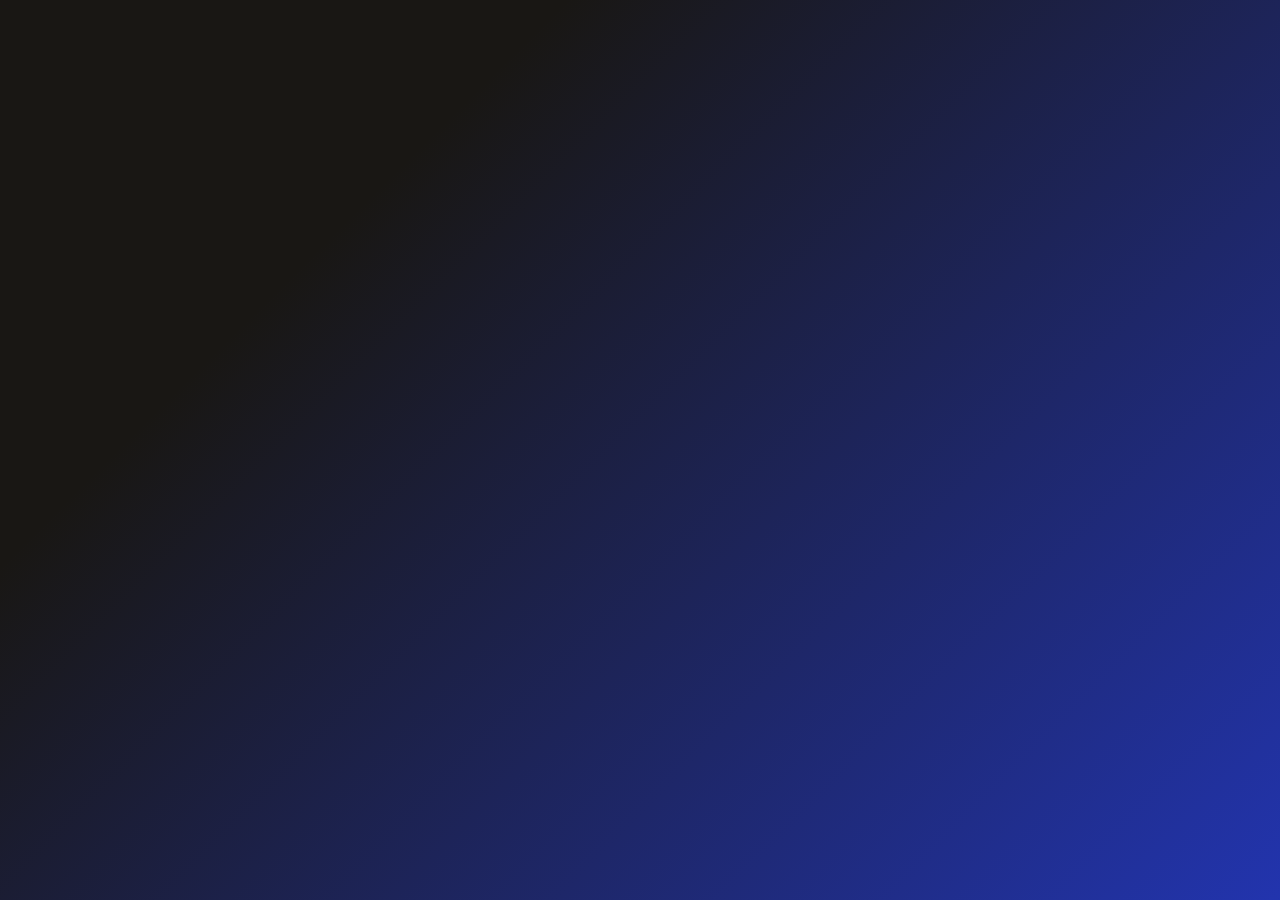
<file: 01-cards-sources/index.html>
<!DOCTYPE html>
<html lang="en">
<head>
    <meta charset="UTF-8"/>
    <meta name="viewport" content="width=device-width, initial-scale=1.0"/>
    <link rel="stylesheet" href="styles.css"/>
    <title>Карточки | Проект 1</title>
</head>
<body>
<!--https://images.unsplash.com/photo-1524704654690-b56c05c78a00?ixlib=rb-1.2.1&ixid=MnwxMjA3fDB8MHxwaG90by1wYWdlfHx8fGVufDB8fHx8&auto=format&fit=crop&w=1169&q=80-->
<div class="container">

    <div
            class="slide"
            style="
          background-image: url(
          'https://images.unsplash.com/photo-1634813853938-e792dc26b05b?ixlib=rb-1.2.1&ixid=MnwxMjA3fDB8MHxwaG90by1wYWdlfHx8fGVufDB8fHx8&auto=format&fit=crop&w=1170&q=80');
        "
    >
        <h3>Black fish</h3>
    </div>
    <div
            class="slide"
            style="background-image: url(
          'https://images.unsplash.com/photo-1581242163722-caf37479b25c?ixlib=rb-1.2.1&ixid=MnwxMjA3fDB8MHxwaG90by1wYWdlfHx8fGVufDB8fHx8&auto=format&fit=crop&w=1171&q=80');"
    >
        <h3>Clown fish</h3>
    </div>
    <div
            class="slide"
            style="
          background-image: url(
          'https://images.unsplash.com/photo-1509747129352-c4244f0b9bf9?ixlib=rb-1.2.1&ixid=MnwxMjA3fDB8MHxwaG90by1wYWdlfHx8fGVufDB8fHx8&auto=format&fit=crop&w=1170&q=80');
        "
    >
        <h3>Turtle</h3>
    </div>
    <div
            class="slide"
            style="
          background-image: url(
          'https://images.unsplash.com/photo-1628944681206-2ee8d63b0a6b?ixlib=rb-1.2.1&ixid=MnwxMjA3fDB8MHxwaG90by1wYWdlfHx8fGVufDB8fHx8&auto=format&fit=crop&w=1170&q=80');
        "
    >
        <h3>Squid</h3>
    </div>
    <div
            class="slide"
            style="
          background-image: url(
          'https://images.unsplash.com/photo-1508625935447-e0ebc2cdf6bf?ixlib=rb-1.2.1&ixid=MnwxMjA3fDB8MHxwaG90by1wYWdlfHx8fGVufDB8fHx8&auto=format&fit=crop&w=735&q=80');
        "
    >
        <h3>Medusa</h3>
    </div>
</div>

<script>
    const slides = document.querySelectorAll('.slide');

    function clearSlides() {
        slides.forEach(i => {
            i.classList.remove('active');
        })
    }

    slides.forEach(i => {

        i.addEventListener('click', () => {
            const isActive = i.classList.contains('active');
            clearSlides();
            if (!isActive) {
                i.classList.add('active');
            }


        })
    })


</script>
</body>
</html>
</file>
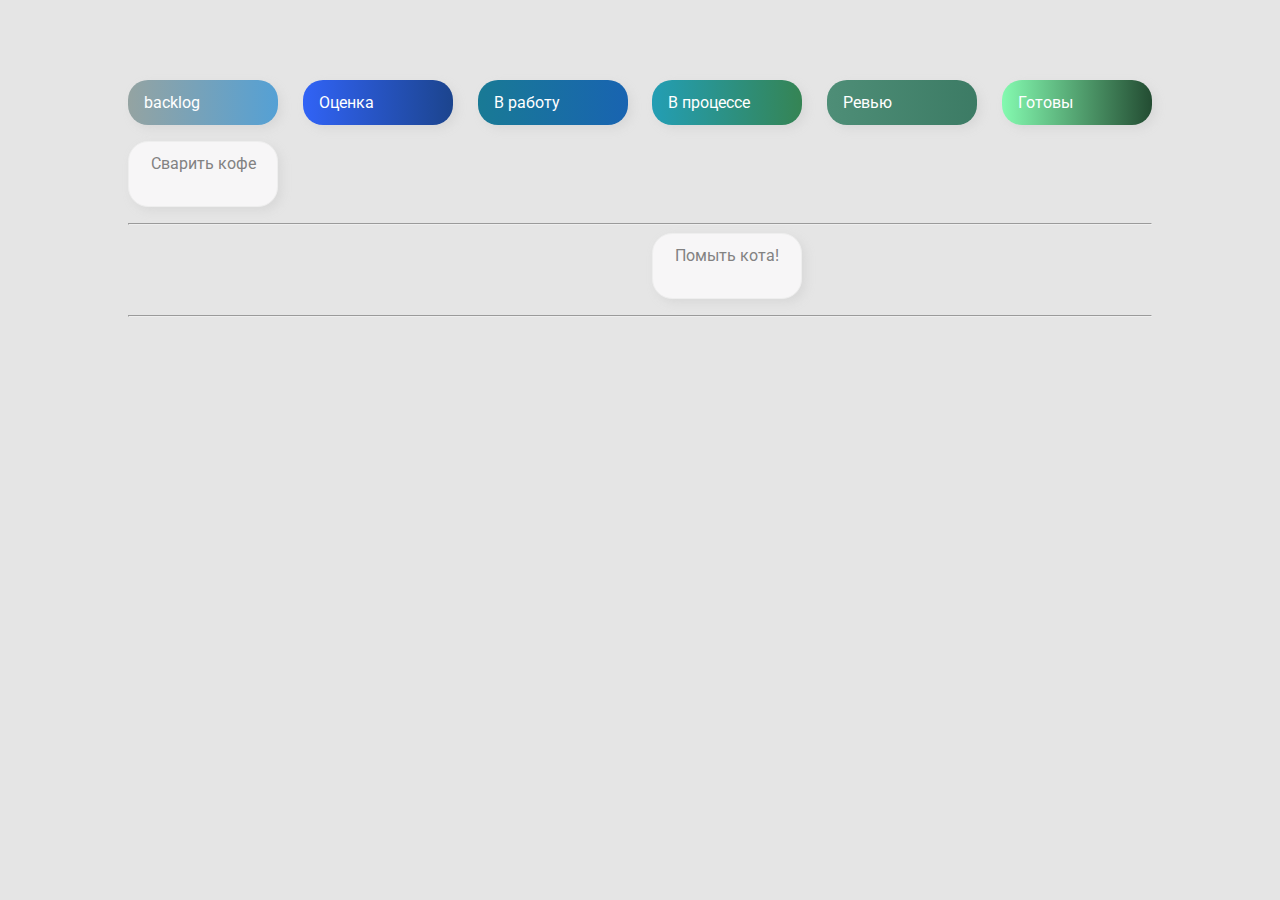
<file: 02-drag-n-drop-sources/index.html>
<!DOCTYPE html>
<html lang="en">
  <head>
    <meta charset="UTF-8" />
    <meta name="viewport" content="width=device-width, initial-scale=1.0" />
    <link rel="stylesheet" href="styles.css" />
    <title>Drag & Drop | Проект 2</title>
  </head>
  <body>

    <div>

      <div class="row">
          <div class="col-header backlog">backlog</div>
          <div class="col-header assessment">Оценка</div>
          <div class="col-header start">В работу</div>
          <div class="col-header progress">В процессе</div>
          <div class="col-header review">Ревью</div>
          <div class="col-header done">Готовы</div>
      </div>

      <div class="row">
        <div class="placeholder">
          <div class="item" draggable="true">Сварить кофе</div>
        </div>
        <div class="placeholder"></div>
        <div class="placeholder"></div>
        <div class="placeholder"></div>
        <div class="placeholder"></div>
        <div class="placeholder"></div>
      </div>

      <hr>

      <div class="row">
        <div class="placeholder"></div>
        <div class="placeholder"></div>
        <div class="placeholder"></div>
        <div class="placeholder">
          <div class="item" draggable="true">Помыть кота!</div>
        </div>
        <div class="placeholder"></div>
        <div class="placeholder"></div>
      </div>

      <hr>

    </div>


    <script>
        const items = document.querySelectorAll('.item');
        const placeHolders = document.querySelectorAll('.placeholder');
        let currentItem;



        for(let i of items) {
          i.addEventListener('dragstart', (e) => {
            currentItem = e.target;
            e.target.classList.add('hold')
            setTimeout(() => e.target.classList.add('hidden'), 0)
          })

          i.addEventListener('dragend', (e) => {
            e.target.className = 'item';
          })


        }

        for(let i of placeHolders) {

          i.addEventListener('dragenter', (e) => {
            e.target.classList.add('hovered');
          });

          i.addEventListener('dragleave', (e) => {
            e.target.classList.remove('hovered');
          });

          i.addEventListener('dragover', (e) => {
            e.preventDefault();
          });

          i.addEventListener('drop', (e) => {

            if(e.target.classList.contains('placeholder')) {
              e.target.append(currentItem);
              e.target.classList.remove('hovered')
            }
            e.target.classList.remove('hovered');

          });


        }

    </script>
  </body>
</html>
</file>
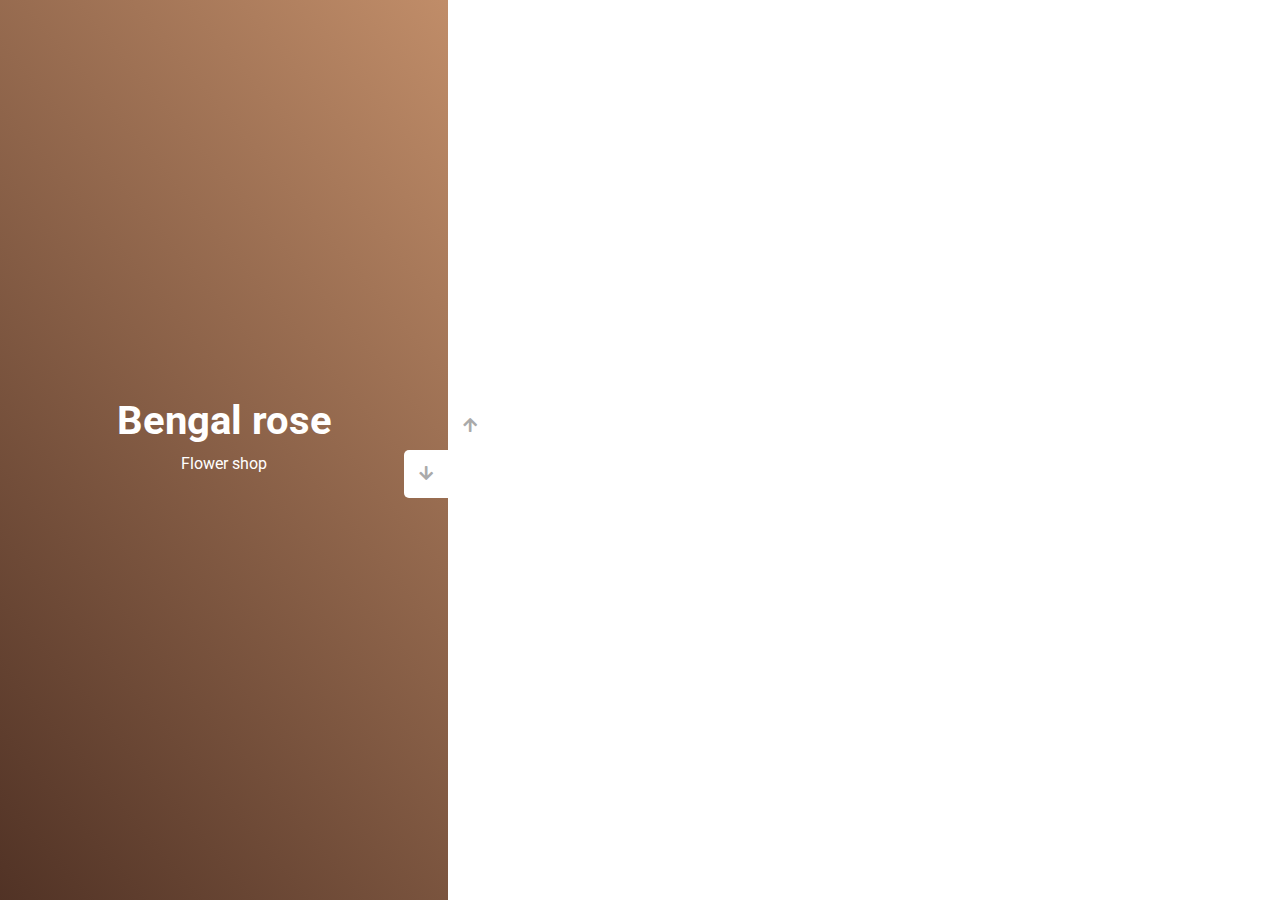
<file: 03-slider-sources/index.html>
<!DOCTYPE html>
<html lang="en">
  <head>
    <meta charset="UTF-8" />
    <meta name="viewport" content="width=device-width, initial-scale=1.0" />
    <link
      rel="stylesheet"
      href="https://cdnjs.cloudflare.com/ajax/libs/font-awesome/5.15.1/css/all.min.css"
    />
    <link rel="stylesheet" href="style.css" />
    <title>Слайдер | Проект 3</title>
  </head>
  <body>
    <div class="container">

      <div class="sidebar">

        <div style="background: linear-gradient(220.16deg, #e4e1f1 -8%, #d862b6 138%);">
          <h1>China Aster</h1>
          <p>Flower shop</p>
        </div>
        <div style="background: linear-gradient(229.99deg, #271f1a -26%, #615f4f 145%);">
          <h1>Peony</h1>
          <p>Flower shop</p>
        </div>
        <div style="background: linear-gradient(215.32deg, #ba6f72 -1%, #ac4044 124%);">
          <h1>Persian buttercup</h1>
          <p>Flower shop</p>
        </div>
        <div style="background: linear-gradient(221.87deg, #030102 1%, #ae809a 128%);">
          <h1>French rose</h1>
          <p>Flower shop</p>
        </div>
        <div style="background: linear-gradient(229.99deg, #dda47a -26%, #1f0a07 145%);">
          <h1>Bengal rose</h1>
          <p>Flower shop</p>
        </div>
      </div>

      <div class="main-slide">
        <div
                style="
            background-image: url('https://images.unsplash.com/photo-1654111080658-ef36580efc9c?ixlib=rb-1.2.1&ixid=MnwxMjA3fDB8MHxwaG90by1wYWdlfHx8fGVufDB8fHx8&auto=format&fit=crop&w=736&q=80');
          "
        ></div>
        <div
          style="
            background-image: url('https://images.unsplash.com/photo-1588957146115-76bbf94040da?ixlib=rb-1.2.1&ixid=MnwxMjA3fDB8MHxwaG90by1wYWdlfHx8fGVufDB8fHx8&auto=format&fit=crop&w=686&q=80');
          "
        ></div>
        <div
          style="
            background-image: url('https://images.unsplash.com/photo-1654111080435-d7b55f8e8894?ixlib=rb-1.2.1&ixid=MnwxMjA3fDB8MHxwaG90by1wYWdlfHx8fGVufDB8fHx8&auto=format&fit=crop&w=1074&q=80');
          "
        ></div>

        <div
                style="
            background-image: url('https://images.unsplash.com/photo-1511201173873-c327e63eb6c4?ixlib=rb-1.2.1&ixid=MnwxMjA3fDB8MHxwaG90by1wYWdlfHx8fGVufDB8fHx8&auto=format&fit=crop&w=880&q=80');
          "
        ></div>


        <div
                style="
            background-image: url('https://images.unsplash.com/photo-1527960609338-2f6aa1b6046c?ixlib=rb-1.2.1&ixid=MnwxMjA3fDB8MHxwaG90by1wYWdlfHx8fGVufDB8fHx8&auto=format&fit=crop&w=1170&q=80');
          "
        ></div>

<!--        -->
      </div>
      <div class="controls">
        <button class="down-button">
          <i class="fas fa-arrow-down"></i>
        </button>
        <button class="up-button">
          <i class="fas fa-arrow-up"></i>
        </button>
      </div>
    </div>

    <script>

      const container = document.querySelector('.container');

      const downButton = document.querySelector('.down-button');
      const upButton = document.querySelector('.up-button');

      const sidebar = document.querySelector('.sidebar');
      const slide = document.querySelector('.main-slide');

      const slideLength = slide.querySelectorAll('div').length;

      const viewportHeight = container.clientHeight;
      let slideCount = 0;

      sidebar.style.top = `-${ (slideLength - 1) * 100}vh`;

      downButton.addEventListener('click', () => {
        changeSlide('down');
      })

      upButton.addEventListener('click', () => {
        changeSlide('up');

      })

      function changeSlide(direction) {

        if(direction === 'up') {
          slideCount = (slideCount > slideLength - 2) ? 0 : slideCount + 1;
        }

        if(direction === 'down') {
          slideCount = (slideCount < 1) ? slideLength - 1 : slideCount - 1;
        }

        slide.style.transform = `translateY(-${viewportHeight * slideCount}px)`;
        sidebar.style.transform = `translateY(${viewportHeight * slideCount}px)`;
      }

    </script>
  </body>
</html>
</file>
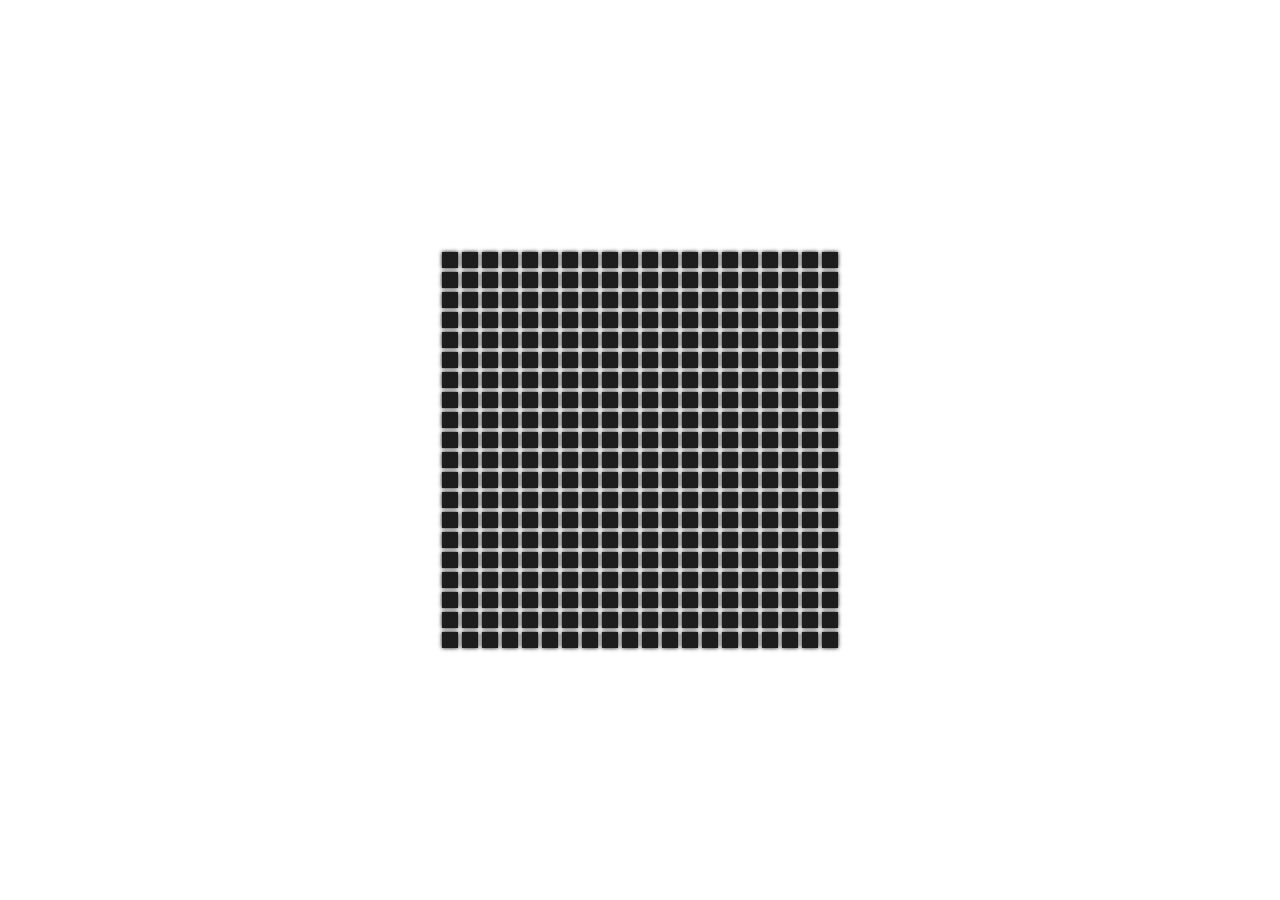
<file: 04-board-sources/index.html>
<!DOCTYPE html>
<html lang="en">
<head>
  <meta charset="UTF-8" />
  <meta name="viewport" content="width=device-width, initial-scale=1.0" />
  <link rel="stylesheet" href="styles.css" />
  <title>Доска | Проект 4</title>
</head>
<body>
<div class="container" id="board"></div>

<script>
  const SQUARE_COUNT = 400;
  const colorsList = ['#D2691E', '#8B008B', '#00CED1', '#ADFF2F', '#BA55D3', '#FF0000', '#9ACD32'];
  const board = document.querySelector('#board');

  for (let i = 0; i < SQUARE_COUNT; i++) {

    const square = document.createElement('div');
    square.classList.add('square');
    board.append(square);

    square.addEventListener('mouseover', () => {
      const color = randomColor();
      square.style.background = color;
      square.style.boxShadow = `0 0 4px ${color}, 0 0 4px ${color}`;
    })
    square.addEventListener('mouseleave', () => {
      square.style.background = '#1d1d1d';
      square.style.boxShadow = '0 0 4px #000';

    })
  }

  function randomColor(fromList = true) {
    if(fromList) {
      const colorNumber = Math.floor(Math.random() * colorsList.length);
      return colorsList[colorNumber];
    }

    return '#' + '000000'.split('').map(_ => Math.floor(Math.random() * 15).toString(16)).join('');
  }

</script>
</body>
</html>
</file>
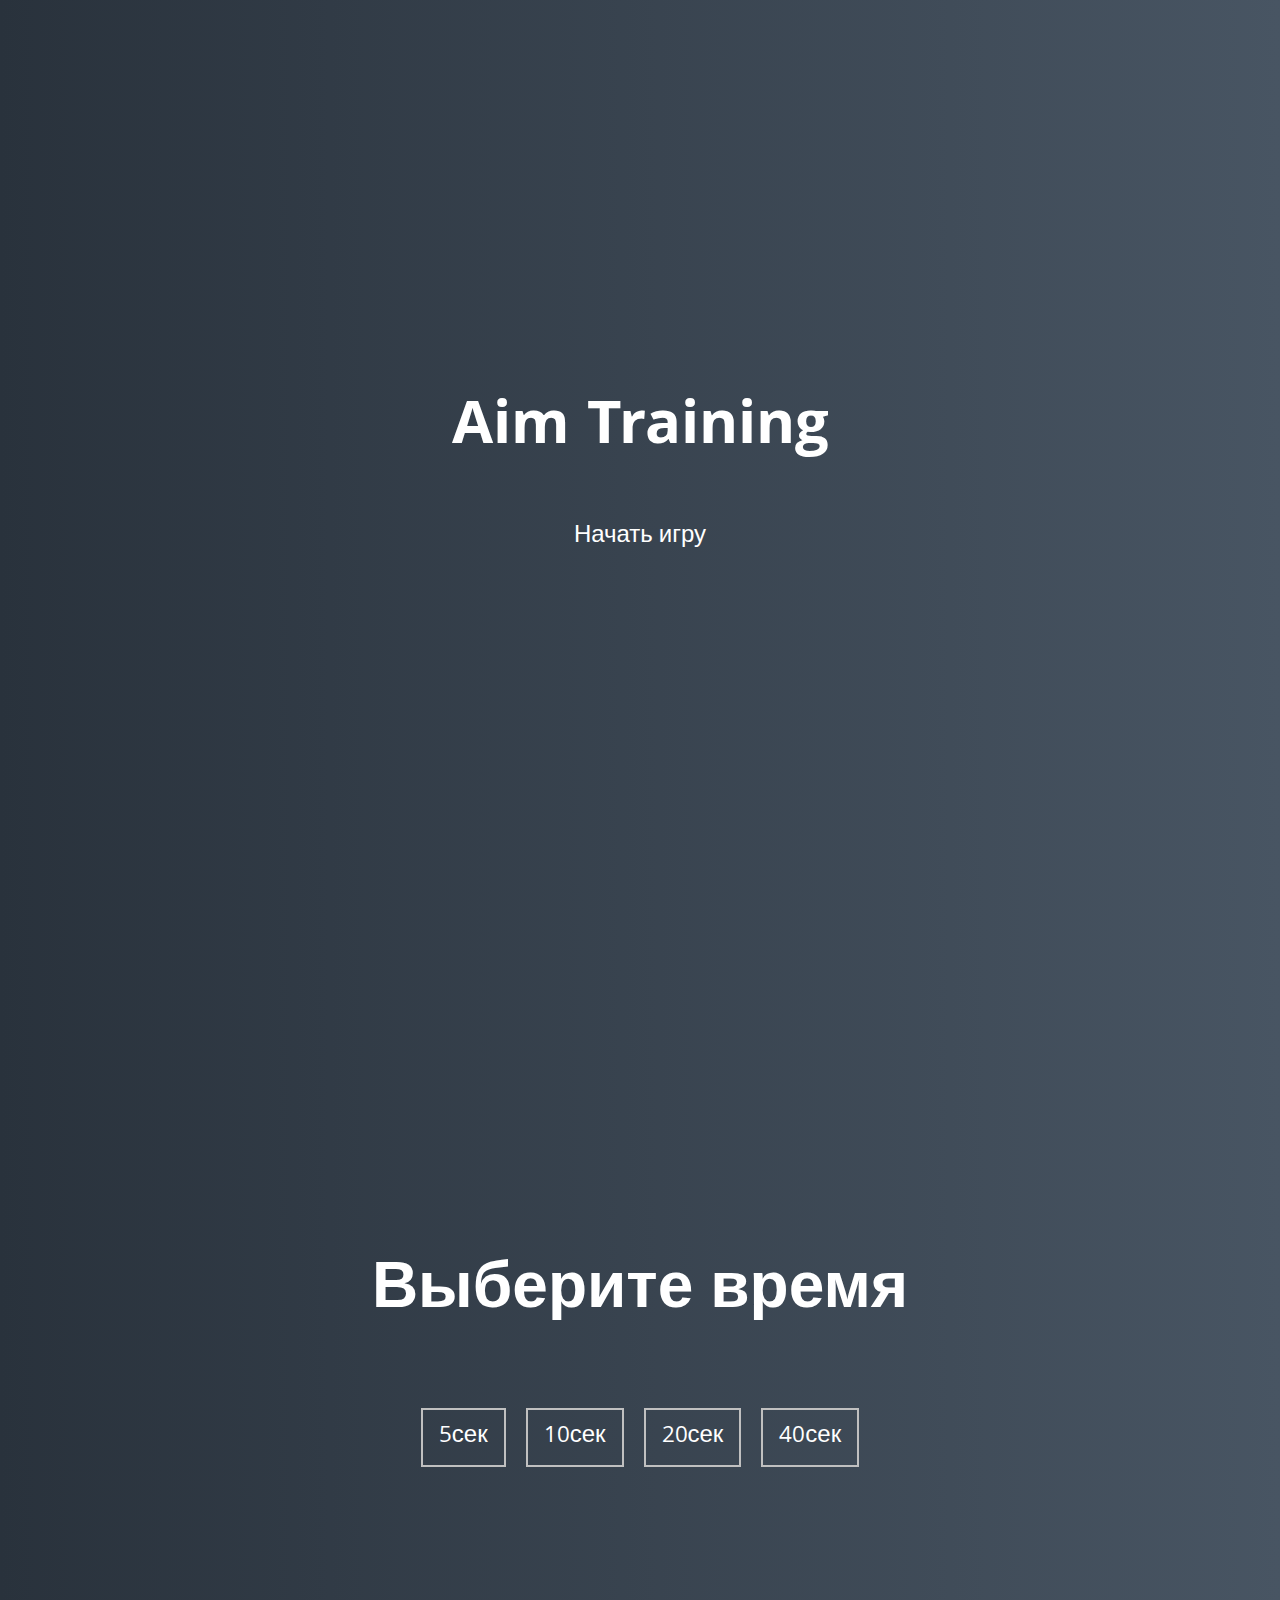
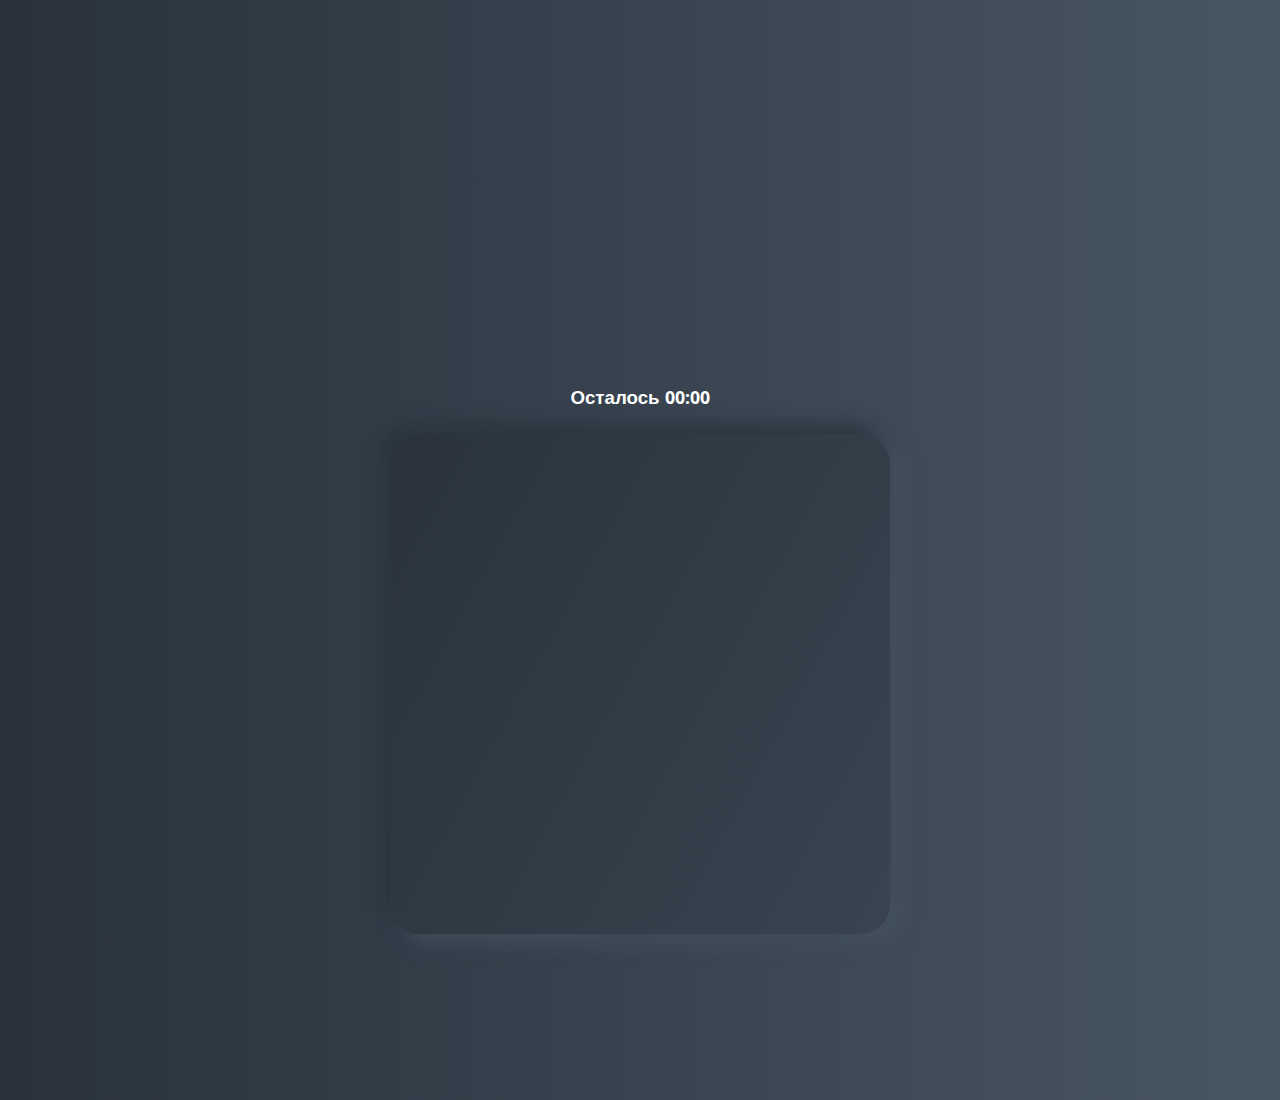
<file: 05-aim-game-sources/index.html>
<!DOCTYPE html>
<html lang="en">
  <head>
    <meta charset="UTF-8" />
    <meta name="viewport" content="width=device-width, initial-scale=1.0" />
    <link rel="stylesheet" href="styles.css" />
    <title>Aim Training | Проект 5</title>
  </head>
  <body>
    <div class="screen">
      <h1>Aim Training</h1>
      <a href="#" class="start" id="start">Начать игру</a>
    </div>

    <div class="screen">
      <h1>Выберите время</h1>
      <ul class="time-list">
        <li>
          <button class="time-btn">
            <span>5</span>сек
          </button>
        </li>
        <li>
          <button class="time-btn">
            <span>10</span>сек
          </button>
        </li>
        <li>
          <button class="time-btn">
            <span>20</span>сек
          </button>
        </li>
        <li>
          <button class="time-btn">
            <span>40</span>сек
          </button>
        </li>
      </ul>
    </div>

    <div class="screen">
      <h3>Осталось <span id="time">00:00</span></h3>
      <div class="board" id="board">
        <div>
          <h1 class="hide">Счет: <span class="primary" id="score">0</span></h1>
          <button class="restart hide" id="restart">Заново</button>
        </div>

      </div>
    </div>


    <script>
      const MAX_CIRCLE_SIZE = 60;
      const MIN_CIRCLE_SIZE = 15;
      const [startScreen, timeScreen, finishScreen] = document.querySelectorAll('.screen');
      const startButton = document.querySelector('#start');
      const restartButton = document.querySelector('#restart');
      const gameBoard = document.querySelector('#board');
      let circle;
      let timer = 0;
      let score = 0;

      startButton.addEventListener('click', (e) => {
        e.preventDefault();
        startScreen.classList.add('up');
      })

      restartButton.addEventListener('click', () => {
        timeScreen.classList.remove('up');
        startScreen.classList.remove('up');

        restartButton.classList.add('hide');
        finishScreen.querySelector('h1').classList.add('hide');
        finishScreen.querySelector('h3').classList.remove('hide');
        timer = 0;
        score = 0;

      })

      timeScreen.addEventListener('click', (e) => {
        if(e.target.classList.contains('time-btn')) {
          timer = e.target.querySelector('span').innerText;
          startTheGame();
          createCircle();
          timeScreen.classList.add('up');
        }

      })

      function createCircle() {
        circle = document.createElement('div');
        const {height, width} = gameBoard.getBoundingClientRect()
        const size = random(MIN_CIRCLE_SIZE, MAX_CIRCLE_SIZE);
        circle.className = 'circle';
        circle.style.top = `${random(size, height - size)}px`;
        circle.style.left = `${random(size, width - size)}px`;
        circle.style.width = circle.style.height = `${size}px`;
        circle.style.background = randomColor();

        circle.addEventListener('click', () => {
          circle.remove();
          score++;
          createCircle();
        })
        gameBoard.append(circle)
      }

      function setTime() {
        document.querySelector('#time').innerHTML = (timer > 9) ? `00:${timer}` : `00:0${timer}`;
      }

      function startTheGame() {
        setTime();
        setTimeout(() => {
          timer--;
          timer >= 0 ? startTheGame() : finishTheGame();
        }, 1000);
      }

      function finishTheGame() {
        finishScreen.querySelector('h1').classList.remove('hide');
        finishScreen.querySelector('h3').classList.add('hide');
        document.querySelector('#score').textContent = score.toString();
        circle.remove();

        restartButton.classList.remove('hide');
      }

      function randomColor() {
        return '#' + '000000'.split('').map(_ => random(0, 15).toString(16)).join('');
      }

      function random(min, max) {
        return Math.floor(Math.random() * (max - min + 1)) + min;
      }


    </script>
  </body>
</html>
</file>
<file: 01-cards-sources/styles.css>
@import url('https://fonts.googleapis.com/css?family=Muli&display=swap'); 

* {
  box-sizing: border-box;
}

body {
  font-family: 'Muli', sans-serif;
  overflow: hidden;
  margin: 0;
  display: flex;
  justify-content: center;
  align-items: center;
  height: 100vh;

  background-color: #2234ae;
  background-image: linear-gradient(315deg, #2234ae 0%, #191714 74%);

}

.container {
  width: 100%;
  display: flex;
  padding: 0 20px;
}

.slide {
  height: 80vh;
  border-radius: 20px;
  cursor: pointer;
  margin: 10px;
  color: #111;
  font-weight: bold;
  flex: 1;

  position: relative;;
  background-position: center;
  background-repeat: no-repeat;
  background-size: cover;

  transition: all 1500ms ease-in-out;

}
.slide h3 {
  position: absolute;
  bottom: 20px;
  left: 20px;
  font-size: 24px;
  margin: 0;
  opacity: 0;

}

.slide.active {
  flex: 10;
}

.slide.active h3 {
  opacity: 1;
  transition: opacity 0.3s ease-in 0.4s;
}
</file>
<file: 02-drag-n-drop-sources/styles.css>
@import url('https://fonts.googleapis.com/css?family=Roboto&display=swap');

* {
  box-sizing: border-box;
}

body {
  font-family: 'Roboto', sans-serif;
  background-color: #e5e5e5;
  display: flex;
  padding-top: 5rem;
  justify-content: center;
  overflow: hidden;
  margin: 0;
}

.row {
  display: flex;
  width: 80vw;
  justify-content: space-between;
  margin-bottom: 1rem;
}

.col-header {
  width: 150px;
  box-shadow: 4px 4px 9px rgba(198, 198, 198, 0.36);
  border-radius: 20px;
  padding: 0.8rem 1rem;
  color: #fff;
}

.item {
  width: 150px;
  height: 66px;
  border: 1px solid #eee;
  box-shadow: 4px 4px 9px rgba(198, 198, 198, 0.36);
  border-radius: 20px;
  background: #f7f6f7;
  padding: 0.8rem 1rem;
  color: #828282;
  text-align: center;
  cursor: grab;
}

.item:active {
  cursor: grabbing;
}

.placeholder {
  width: 150px;
  height: 66px;
}

.backlog {
  background: linear-gradient(90deg, rgba(128, 147, 145, 0.8) 0%, #229efd 179.25%);
}

.assessment {
  background: linear-gradient(90deg, #3163f6 0%, #0b2c3b 179.25%);
}

.start {
  background: linear-gradient(90deg, #197a95 0%, #1852c7 179.25%);
}

.progress {
  background: linear-gradient(90deg, #239eb4 0%, #358454 100%);
}

.review {
  background: linear-gradient(90deg, #4e8e77 0%, #2e6c56 179.25%);
}

.done {
  background: linear-gradient(90deg, #84fab0 0%, #234c32 100%);
}

.hidden {
  display: none;
}

.hold{
  background: #22b278;
  color: #111;

}
.hovered {
  border: 2px solid black;
  border-radius: 20px;

}
</file>
<file: 03-slider-sources/style.css>
@import url('https://fonts.googleapis.com/css?family=Roboto&display=swap');

* {
  box-sizing: border-box;
  margin: 0;
  padding: 0;
}

body {
  font-family: 'Roboto', sans-serif;
  height: 100vh;
}

.container {
  position: relative;
  overflow: hidden;
  width: 100vw;
  height: 100vh;
}

.sidebar {
  height: 100%;
  width: 35%;
  position: absolute;
  top: 0;
  left: 0;
  transition: transform 0.5s ease-in-out;
}

.sidebar > div {
  height: 100%;
  width: 100%;
  display: flex;
  flex-direction: column;
  align-items: center;
  justify-content: center;
  color: #fff;
}

.sidebar h1 {
  font-size: 40px;
  margin-bottom: 10px;
  margin-top: -30px;
}

.main-slide {
  height: 100%;
  position: absolute;
  top: 0;
  left: 35%;
  width: 65%;
  transition: transform 0.5s ease-in-out;
}

.main-slide > div {
  background-repeat: no-repeat;
  background-size: cover;
  background-position: center center;
  height: 100%;
  width: 100%;
}

button {
  background-color: #fff;
  border: none;
  color: #aaa;
  cursor: pointer;
  font-size: 16px;
  padding: 15px;
}

button:hover {
  color: #222;
}

button:focus {
  outline: none;
}

.container .controls button {
  position: absolute;
  left: 35%;
  top: 50%;
  z-index: 100;
}

.container .controls .down-button {
  transform: translateX(-100%);
  border-top-left-radius: 5px;
  border-bottom-left-radius: 5px;
}

.container .controls .up-button {
  transform: translateY(-100%);
  border-top-right-radius: 5px;
  border-bottom-right-radius: 5px;
}
</file>
<file: 04-board-sources/styles.css>
* {
  box-sizing: border-box;
}

body {
  /*background-color: #111;*/
  /*background-color: #111;*/
  display: flex;
  align-items: center;
  justify-content: center;
  height: 100vh;
  overflow: hidden;
  margin: 0;
}

.container {
  max-width: 400px;
  display: flex;
  justify-content: center;
  align-items: center;
  flex-wrap: wrap;

}

.square {
  width: 16px;
  height: 16px;
  background: #1d1d1d;
  margin: 2px;
  box-shadow: 0 0 4px #000;
  transition: 2s ease;
}

.square:hover {
  transition-duration: 0s;
}
</file>
<file: 05-aim-game-sources/styles.css>
@import url('https://fonts.googleapis.com/css?family=Khula&display=swap');

:root {
  --primary-color: #16D9E3;
}
* {
  box-sizing: border-box;
}

body {
  color: #fff;
  font-family: 'Khula', sans-serif;
  height: 100vh;
  overflow: hidden;
  margin: 0;
  text-align: center;
}

a {
  color: #fff;
  text-decoration: none;
}

a:hover {
  color: var(--primary-color);
}

.start {
  font-size: 1.5rem;
}

h1 {
  line-height: 1.4;
  font-size: 4rem;
}

.screen {
  display: flex;
  flex-direction: column;
  align-items: center;
  justify-content: center;
  height: 100vh;
  width: 100vw;
  transition: margin 0.5s ease-out;
  background: linear-gradient(90deg, #29323C 0%, #485563 100%);
}

.screen.up {
  margin-top: -100vh;
}

.time-list {
  display: flex;
  flex-wrap: wrap;
  justify-content: center;
  list-style: none;
  padding: 0;
}

.time-list li {
  margin: 10px;
}

.time-btn {
  background-color: transparent;
  border: 2px solid #C0C0C0;
  color: #fff;
  cursor: pointer;
  font-family: inherit;
  padding: .5rem 1rem;
  font-size: 1.5rem;
}

.time-btn:hover {
  border: 2px solid var(--primary-color);;
  color: var(--primary-color);;
}

.hide {
  opacity: 0;
}

.primary {
  color: var(--primary-color);;
}

.board {
  display: flex;
  justify-content: center;
  align-items: center;
  position: relative;
  width: 500px;
  height: 500px;
  background: linear-gradient(118.38deg, #29323C -4.6%, #485563 200.44%);
  box-shadow: -8px -8px 20px #2A333D, 10px 7px 20px #475462;
  border-radius: 30px;
  overflow: hidden;
}

.circle {
  background: linear-gradient(90deg, var(--primary-color) 0%, #30C7EC 47%, #46AEF7 100%);
  position: absolute;
  border-radius: 50%;
  cursor: pointer;
}

.restart {
  outline: none;
  padding: 1em;
  border-radius: 8px;
  text-transform: uppercase;
  background: var(--primary-color);
  box-shadow: 0 0 3px 0 var(--primary-color);
  font-weight: 600;
  height: 4em;
  width: 8em;
  font-size: larger;
  cursor: pointer;
  font-family: inherit;
}

.restart:hover {
  box-shadow: 0 0 6px 2px var(--primary-color);
}
</file>
